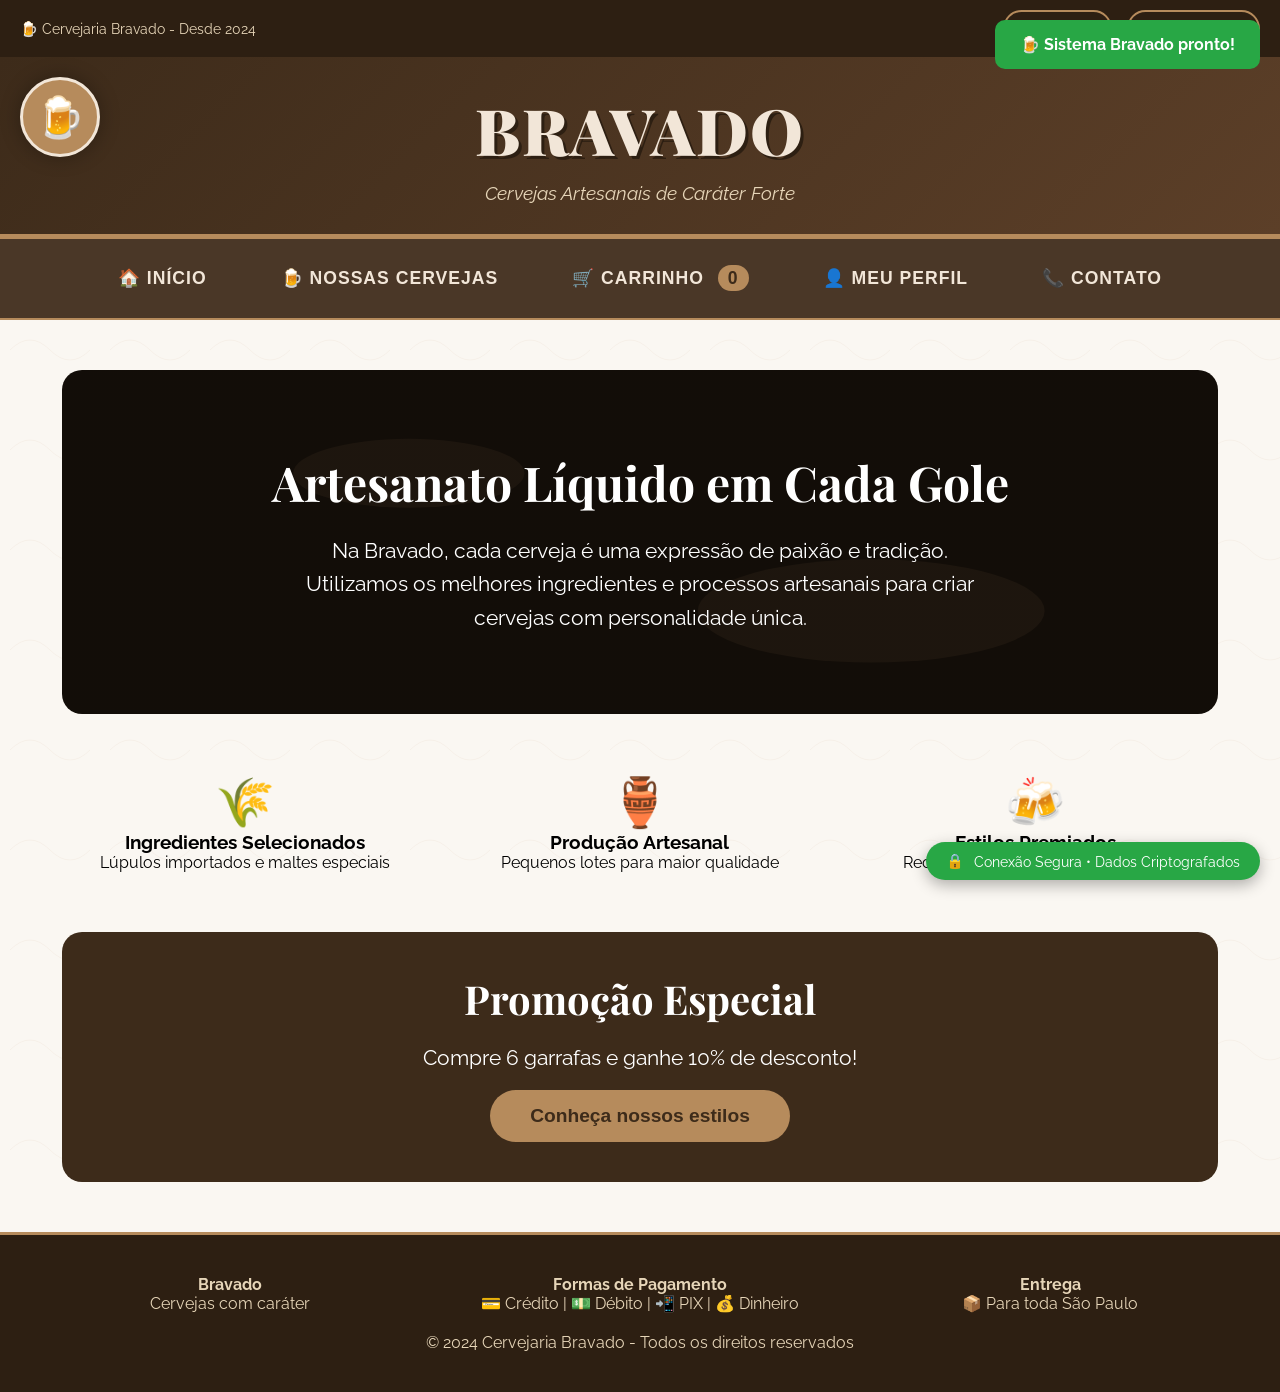
<file: index.html>
<!DOCTYPE html>
<html lang="pt-br">
<head>
    <meta charset="UTF-8">
    <meta name="viewport" content="width=device-width, initial-scale=1.0">
    <title>Bravado - Cervejas Artesanais</title>
    
    <!-- CSS -->
    <link rel="stylesheet" href="css/style.css">
    <link rel="stylesheet" href="css/components.css">
    <link rel="stylesheet" href="css/responsive.css">
    
    <!-- Fontes -->
    <link href="https://fonts.googleapis.com/css2?family=Playfair+Display:wght@400;700;900&family=Raleway:wght@300;400;600&display=swap" rel="stylesheet">
</head>
<body>
    <!-- Loading -->
    <div class="loading" id="loading">
        <div class="spinner"></div>
        <p style="margin-top: 20px;">Processando...</p>
    </div>

    <!-- Indicador de segurança -->
    <div class="security-badge">
        <span>🔒</span>
        <span>Conexão Segura • Dados Criptografados</span>
    </div>

    <!-- Barra superior -->
    <div class="top-bar">
        <div>🍺 Cervejaria Bravado - Desde 2024</div>
        <div class="auth-buttons" id="auth-buttons">
            <button onclick="window.auth.abrirModalLogin()">🔐 Entrar</button>
            <button onclick="window.auth.abrirModalCadastro()">📝 Cadastrar</button>
        </div>
        <div class="user-info" id="user-info" style="display: none;">
            <span>👤 Olá, <span id="user-name"></span></span>
            <button onclick="window.auth.logout()">Sair</button>
        </div>
    </div>

    <header>
        <div class="logo-badge">🍺</div>
        <h1>BRAVADO</h1>
        <p>Cervejas Artesanais de Caráter Forte</p>
    </header>

    <nav>
        <button onclick="window.main.mostrarPagina('home')">🏠 Início</button>
        <button onclick="window.main.mostrarPagina('products')">🍺 Nossas Cervejas</button>
        <button onclick="window.main.mostrarPagina('cart')">🛒 Carrinho <span class="carrinho-count" id="carrinho-count">0</span></button>
        <button onclick="window.main.mostrarPagina('profile')">👤 Meu Perfil</button>
        <button onclick="window.main.mostrarPagina('contact')">📞 Contato</button>
    </nav>

    <!-- Containers para modais (serão preenchidos via JS) -->
    <div id="modal-login" class="modal"></div>
    <div id="modal-cadastro" class="modal"></div>
    <div id="modal-recuperar-senha" class="modal"></div>
    <div id="modal-verificar-codigo" class="modal"></div>
    <div id="modal-redefinir-senha" class="modal"></div>
    <div id="modal-pagamento" class="pagamento-modal"></div>

    <main>
        <div id="mensagem-area"></div>
        <div id="page-container"></div>
    </main>

    <footer>
        <div class="footer-content">
            <div>
                <h4>Bravado</h4>
                <p>Cervejas com caráter</p>
            </div>
            <div>
                <h4>Formas de Pagamento</h4>
                <p>💳 Crédito | 💵 Débito | 📲 PIX | 💰 Dinheiro</p>
            </div>
            <div>
                <h4>Entrega</h4>
                <p>📦 Para toda São Paulo</p>
            </div>
        </div>
        <p>&copy; 2024 Cervejaria Bravado - Todos os direitos reservados</p>
    </footer>

    <!-- JavaScript Modules -->
    
    <script src="js/main.js"></script>
    <script src="js/auth.js"></script>
    <script src="js/products.js"></script>
    <script src="js/cart.js"></script>
    <script src="js/payment.js"></script>
    <script src="js/profile.js"></script>
    
    <script>
        document.addEventListener('DOMContentLoaded', function() {
            // CORREÇÃO: window.Bravado tem o inicializar, não window.main
            window.Bravado.inicializar();
        });
    </script>
    
</body>

</html>
</file>
<file: css/style.css>
/* ============================================
   ESTILOS BASE - Cervejaria Bravado
   ============================================ */

* {
    margin: 0;
    padding: 0;
    box-sizing: border-box;
}

body {
    font-family: 'Raleway', sans-serif;
    background-color: #faf7f2;
    background-image: url('data:image/svg+xml;utf8,<svg xmlns="http://www.w3.org/2000/svg" width="100" height="100" viewBox="0 0 100 100"><rect width="100" height="100" fill="none" /><path d="M10 50 Q 30 30, 50 50 T 90 50" stroke="%23d4b08c" stroke-width="0.5" fill="none" opacity="0.2"/></svg>');
    display: flex;
    flex-direction: column;
    min-height: 100vh;
}

/* TOP BAR */
.top-bar {
    background-color: #2d1f12;
    padding: 10px 20px;
    display: flex;
    justify-content: space-between;
    align-items: center;
    color: #e6d5b8;
    font-size: 0.9rem;
    flex-wrap: wrap;
    gap: 10px;
}

.auth-buttons {
    display: flex;
    gap: 15px;
}

.auth-buttons button {
    background: none;
    border: 2px solid #b68b5c;
    color: #e6d5b8;
    cursor: pointer;
    font-size: 0.9rem;
    padding: 8px 20px;
    border-radius: 25px;
    transition: all 0.3s;
    font-weight: 600;
}

.auth-buttons button:hover {
    background-color: #b68b5c;
    color: #2d1f12;
    transform: translateY(-2px);
}

.user-info {
    display: flex;
    align-items: center;
    gap: 20px;
}

.user-info span {
    color: #b68b5c;
    font-weight: bold;
    font-size: 1.1rem;
}

.user-info button {
    background-color: #dc3545;
    color: white;
    border: none;
    padding: 8px 20px;
    border-radius: 25px;
    cursor: pointer;
    font-weight: 600;
    transition: all 0.3s;
}

.user-info button:hover {
    background-color: #c82333;
    transform: translateY(-2px);
}

/* HEADER */
header {
    background: linear-gradient(135deg, #3d2b1a 0%, #5c3f28 100%);
    color: #f2e6d8;
    padding: 30px 20px;
    text-align: center;
    border-bottom: 5px solid #b68b5c;
    position: relative;
}

header h1 {
    font-family: 'Playfair Display', serif;
    font-size: 4rem;
    font-weight: 900;
    letter-spacing: 2px;
    text-transform: uppercase;
    text-shadow: 3px 3px 0px #2d1f12;
}

header p {
    font-size: 1.2rem;
    font-style: italic;
    color: #e6d5b8;
    margin-top: 10px;
}

.logo-badge {
    width: 80px;
    height: 80px;
    background-color: #b68b5c;
    border-radius: 50%;
    position: absolute;
    top: 20px;
    left: 20px;
    display: flex;
    align-items: center;
    justify-content: center;
    font-size: 2.5rem;
    font-weight: bold;
    color: #3d2b1a;
    border: 3px solid #f2e6d8;
    box-shadow: 0 0 20px rgba(0,0,0,0.3);
}

/* NAVEGAÇÃO */
nav {
    background-color: #4a3727;
    padding: 15px;
    text-align: center;
    border-bottom: 2px solid #b68b5c;
    position: sticky;
    top: 0;
    z-index: 100;
    display: flex;
    justify-content: center;
    flex-wrap: wrap;
    gap: 10px;
}

nav button {
    color: #f2e6d8;
    background: none;
    border: 2px solid transparent;
    margin: 0 5px;
    padding: 12px 25px;
    font-size: 1.1rem;
    font-weight: 600;
    cursor: pointer;
    border-radius: 40px;
    transition: all 0.3s;
    text-transform: uppercase;
    letter-spacing: 1px;
}

nav button:hover {
    border-color: #b68b5c;
    background-color: rgba(182, 139, 92, 0.2);
    transform: translateY(-2px);
}

.carrinho-count {
    background-color: #b68b5c;
    color: #3d2b1a;
    padding: 3px 10px;
    border-radius: 20px;
    margin-left: 8px;
    font-weight: bold;
}

/* MAIN CONTENT */
main {
    flex: 1;
    padding: 30px;
    max-width: 1400px;
    margin: 20px auto;
    width: 95%;
}

/* HERO SECTION */
.hero {
    background: linear-gradient(rgba(0,0,0,0.7), rgba(0,0,0,0.7)), url('data:image/svg+xml;utf8,<svg xmlns="http://www.w3.org/2000/svg" viewBox="0 0 100 100" preserveAspectRatio="none"><polygon points="0,0 100,0 100,100 0,100" fill="%233d2b1a"/><circle cx="30" cy="30" r="10" fill="%23b68b5c" opacity="0.3"/><circle cx="70" cy="70" r="15" fill="%23b68b5c" opacity="0.3"/></svg>');
    background-size: cover;
    color: white;
    padding: 80px 40px;
    border-radius: 20px;
    margin-bottom: 40px;
    text-align: center;
}

.hero h2 {
    font-family: 'Playfair Display', serif;
    font-size: 3rem;
    margin-bottom: 20px;
}

.hero p {
    font-size: 1.3rem;
    max-width: 700px;
    margin: 0 auto;
    line-height: 1.6;
}

/* MENSAGENS */
.mensagem {
    position: fixed;
    top: 20px;
    right: 20px;
    padding: 15px 25px;
    border-radius: 10px;
    color: white;
    font-weight: bold;
    z-index: 3000;
    animation: slideInRight 0.3s ease;
}

.mensagem.sucesso { background-color: #28a745; }
.mensagem.erro { background-color: #dc3545; }
.mensagem.info { background-color: #17a2b8; }

@keyframes slideInRight {
    from {
        transform: translateX(100%);
        opacity: 0;
    }
    to {
        transform: translateX(0);
        opacity: 1;
    }
}

/* LOADING */
.loading {
    display: none;
    position: fixed;
    top: 0;
    left: 0;
    width: 100%;
    height: 100%;
    background-color: rgba(255,255,255,0.9);
    z-index: 4000;
    justify-content: center;
    align-items: center;
    flex-direction: column;
}

.loading.active {
    display: flex;
}

.spinner {
    width: 50px;
    height: 50px;
    border: 5px solid #f3f3f3;
    border-top: 5px solid #b68b5c;
    border-radius: 50%;
    animation: spin 1s linear infinite;
}

@keyframes spin {
    0% { transform: rotate(0deg); }
    100% { transform: rotate(360deg); }
}

/* SECURITY BADGE */
.security-badge {
    position: fixed;
    bottom: 20px;
    right: 20px;
    background-color: #28a745;
    color: white;
    padding: 10px 20px;
    border-radius: 50px;
    font-size: 0.9rem;
    display: flex;
    align-items: center;
    gap: 10px;
    box-shadow: 0 5px 15px rgba(0,0,0,0.3);
    z-index: 1000;
    animation: pulse 2s infinite;
}

@keyframes pulse {
    0% { transform: scale(1); }
    50% { transform: scale(1.05); }
    100% { transform: scale(1); }
}

/* FOOTER */
footer {
    background-color: #2d1f12;
    color: #e6d5b8;
    text-align: center;
    padding: 40px;
    margin-top: auto;
    border-top: 3px solid #b68b5c;
}

.footer-content {
    max-width: 1200px;
    margin: 0 auto;
    display: grid;
    grid-template-columns: repeat(3, 1fr);
    gap: 30px;
    margin-bottom: 20px;
}
</file>
<file: css/components.css>
/* ============================================
   COMPONENTES - Modais, Cards, Formulários
   ============================================ */

/* MODAIS */
.modal {
    display: none;
    position: fixed;
    top: 0;
    left: 0;
    width: 100%;
    height: 100%;
    background-color: rgba(0, 0, 0, 0.8);
    z-index: 2000;
    justify-content: center;
    align-items: center;
}

.modal.active {
    display: flex;
}

.modal-content {
    background-color: #faf7f2;
    padding: 40px;
    border-radius: 20px;
    max-width: 450px;
    width: 90%;
    position: relative;
    border: 3px solid #b68b5c;
    animation: slideIn 0.3s ease;
    max-height: 90vh;
    overflow-y: auto;
}

@keyframes slideIn {
    from {
        transform: translateY(-50px);
        opacity: 0;
    }
    to {
        transform: translateY(0);
        opacity: 1;
    }
}

.close-modal {
    position: absolute;
    top: 15px;
    right: 20px;
    font-size: 2rem;
    cursor: pointer;
    color: #3d2b1a;
    transition: transform 0.3s;
}

.close-modal:hover {
    transform: scale(1.2);
    color: #b68b5c;
}

.modal-content h2 {
    font-family: 'Playfair Display', serif;
    color: #3d2b1a;
    margin-bottom: 30px;
    text-align: center;
    font-size: 2rem;
}

/* FORMULÁRIOS */
.form-group {
    margin-bottom: 20px;
}

.form-group label {
    display: block;
    margin-bottom: 5px;
    color: #3d2b1a;
    font-weight: bold;
}

.form-group input, 
.form-group select, 
.form-group textarea {
    width: 100%;
    padding: 12px;
    border: 2px solid #e6d5b8;
    border-radius: 8px;
    font-size: 1rem;
    transition: border-color 0.3s;
    font-family: 'Raleway', sans-serif;
}

.form-group input:focus, 
.form-group select:focus, 
.form-group textarea:focus {
    outline: none;
    border-color: #b68b5c;
}

.form-group textarea {
    resize: vertical;
    min-height: 100px;
}

/* BOTÕES */
.btn-auth {
    width: 100%;
    padding: 15px;
    background-color: #3d2b1a;
    color: white;
    border: none;
    border-radius: 50px;
    font-size: 1.1rem;
    font-weight: bold;
    cursor: pointer;
    transition: all 0.3s;
    margin-top: 10px;
}

.btn-auth:hover {
    background-color: #5c3f28;
    transform: scale(1.02);
}

.btn-secondary {
    width: 100%;
    padding: 15px;
    background-color: #6c757d;
    color: white;
    border: none;
    border-radius: 50px;
    font-size: 1.1rem;
    font-weight: bold;
    cursor: pointer;
    transition: all 0.3s;
    margin-top: 10px;
}

.btn-secondary:hover {
    background-color: #5a6268;
    transform: scale(1.02);
}

.btn-limpar {
    background-color: #dc3545;
    color: white;
    border: none;
    padding: 10px 20px;
    border-radius: 8px;
    cursor: pointer;
    font-weight: bold;
    transition: background-color 0.3s;
}

.btn-limpar:hover {
    background-color: #c82333;
}

.btn-finalizar {
    background-color: #28a745;
    color: white;
    border: none;
    padding: 15px 40px;
    border-radius: 50px;
    font-size: 1.2rem;
    font-weight: bold;
    cursor: pointer;
    transition: all 0.3s;
    margin-top: 20px;
    width: 100%;
}

.btn-finalizar:hover {
    background-color: #218838;
    transform: scale(1.02);
}

/* LINKS DE AUTENTICAÇÃO */
.auth-switch {
    text-align: center;
    margin-top: 20px;
    color: #666;
}

.auth-switch a {
    color: #b68b5c;
    font-weight: bold;
    cursor: pointer;
    text-decoration: none;
    transition: color 0.3s;
}

.auth-switch a:hover {
    color: #3d2b1a;
    text-decoration: underline;
}

.forgot-password {
    text-align: right;
    margin: 10px 0;
}

.forgot-password a {
    color: #b68b5c;
    font-size: 0.9rem;
    cursor: pointer;
    text-decoration: none;
}

.forgot-password a:hover {
    text-decoration: underline;
}

/* CARDS DE PRODUTOS */
.produtos-grid {
    display: grid;
    grid-template-columns: repeat(auto-fill, minmax(350px, 1fr));
    gap: 30px;
    margin-top: 30px;
}

.cerveja-card {
    background: white;
    border-radius: 20px;
    overflow: hidden;
    box-shadow: 0 10px 30px rgba(0,0,0,0.1);
    transition: all 0.3s;
    border: 1px solid #e6d5b8;
}

.cerveja-card:hover {
    transform: translateY(-10px);
    box-shadow: 0 20px 40px rgba(0,0,0,0.2);
}

.cerveja-imagem {
    height: 200px;
    background: linear-gradient(135deg, #b68b5c 0%, #8b6b47 100%);
    display: flex;
    align-items: center;
    justify-content: center;
    position: relative;
    border-bottom: 3px solid #3d2b1a;
}

.cerveja-imagem span {
    font-size: 5rem;
    filter: drop-shadow(5px 5px 5px rgba(0,0,0,0.3));
}

.cerveja-tipo {
    position: absolute;
    top: 15px;
    right: 15px;
    background-color: #3d2b1a;
    color: #f2e6d8;
    padding: 8px 15px;
    border-radius: 30px;
    font-weight: bold;
    font-size: 0.9rem;
    letter-spacing: 1px;
}

.cerveja-info {
    padding: 25px;
}

.cerveja-nome {
    font-family: 'Playfair Display', serif;
    font-size: 1.8rem;
    color: #3d2b1a;
    margin-bottom: 10px;
}

.cerveja-descricao {
    color: #666;
    margin-bottom: 20px;
    line-height: 1.6;
    font-style: italic;
}

.opcoes-embalagem {
    display: flex;
    gap: 15px;
    margin-bottom: 20px;
}

.opcao-embalagem {
    flex: 1;
    border: 2px solid #e6d5b8;
    border-radius: 10px;
    padding: 15px;
    text-align: center;
    cursor: pointer;
    transition: all 0.3s;
}

.opcao-embalagem:hover {
    border-color: #b68b5c;
    background-color: #faf7f2;
    transform: scale(1.02);
}

.opcao-embalagem.selecionada {
    border-color: #b68b5c;
    background-color: #f2e6d8;
    font-weight: bold;
    box-shadow: 0 0 10px rgba(182, 139, 92, 0.3);
}

.opcao-embalagem .tamanho {
    font-size: 1.2rem;
    font-weight: bold;
    color: #3d2b1a;
}

.opcao-embalagem .preco {
    color: #b68b5c;
    font-size: 1.3rem;
    font-weight: bold;
    margin-top: 5px;
}

.btn-adicionar {
    width: 100%;
    background-color: #3d2b1a;
    color: white;
    border: none;
    padding: 15px;
    border-radius: 50px;
    font-size: 1.1rem;
    font-weight: bold;
    cursor: pointer;
    transition: all 0.3s;
    text-transform: uppercase;
    letter-spacing: 1px;
}

.btn-adicionar:hover {
    background-color: #5c3f28;
    transform: scale(1.02);
}

/* CARRINHO */
.carrinho-container {
    background-color: white;
    border-radius: 20px;
    padding: 30px;
    box-shadow: 0 10px 30px rgba(0,0,0,0.1);
}

.carrinho-item {
    display: flex;
    justify-content: space-between;
    align-items: center;
    padding: 20px;
    border-bottom: 1px solid #e6d5b8;
    background-color: #faf7f2;
    margin: 10px 0;
    border-radius: 10px;
    flex-wrap: wrap;
    gap: 15px;
}

.carrinho-item-acoes {
    display: flex;
    gap: 15px;
    align-items: center;
}

.carrinho-item-acoes button {
    background-color: #3d2b1a;
    color: white;
    border: none;
    width: 35px;
    height: 35px;
    border-radius: 50%;
    cursor: pointer;
    font-weight: bold;
    transition: all 0.3s;
}

.carrinho-item-acoes button:hover {
    background-color: #5c3f28;
    transform: scale(1.1);
}

.carrinho-item-acoes button.remover {
    background-color: #dc3545;
    width: auto;
    border-radius: 8px;
    padding: 8px 15px;
}

/* PERFIL */
.perfil-container {
    background-color: white;
    border-radius: 20px;
    padding: 30px;
    box-shadow: 0 10px 30px rgba(0,0,0,0.1);
}

.perfil-header {
    display: flex;
    align-items: center;
    gap: 30px;
    margin-bottom: 30px;
    padding-bottom: 20px;
    border-bottom: 2px solid #e6d5b8;
    flex-wrap: wrap;
}

.perfil-avatar {
    width: 100px;
    height: 100px;
    background: linear-gradient(135deg, #b68b5c 0%, #8b6b47 100%);
    border-radius: 50%;
    display: flex;
    align-items: center;
    justify-content: center;
    font-size: 3rem;
    color: white;
}

.perfil-info h3 {
    font-size: 2rem;
    color: #3d2b1a;
    margin-bottom: 5px;
}

.perfil-acoes {
    display: flex;
    gap: 15px;
    margin-left: auto;
}

.perfil-acoes button {
    background-color: #b68b5c;
    color: white;
    border: none;
    padding: 10px 20px;
    border-radius: 8px;
    cursor: pointer;
    font-weight: bold;
    transition: background-color 0.3s;
}

.perfil-acoes button:hover {
    background-color: #8b6b47;
}

.avaliacao-container {
    margin: 30px 0;
    padding: 20px;
    background-color: #faf7f2;
    border-radius: 10px;
    text-align: center;
}

.estrelas {
    color: #ffc107;
    font-size: 2rem;
    cursor: pointer;
    margin: 15px 0;
}

.estrelas span {
    margin: 0 5px;
    transition: transform 0.3s;
    display: inline-block;
}

.estrelas span:hover {
    transform: scale(1.3);
}

.historico-pedidos {
    margin-top: 30px;
}

.pedido-card {
    border: 2px solid #e6d5b8;
    border-radius: 10px;
    padding: 20px;
    margin: 15px 0;
    background-color: #faf7f2;
}

.programa-fidelidade {
    margin-top: 30px;
    padding: 20px;
    background: linear-gradient(135deg, #b68b5c 0%, #8b6b47 100%);
    border-radius: 10px;
    color: white;
}

/* CONTATO */
.contato-container {
    display: grid;
    grid-template-columns: 1fr 1fr;
    gap: 40px;
    background-color: white;
    border-radius: 20px;
    padding: 40px;
    box-shadow: 0 10px 30px rgba(0,0,0,0.1);
}

/* PAGAMENTO */
.pagamento-modal {
    display: none;
    position: fixed;
    top: 0;
    left: 0;
    width: 100%;
    height: 100%;
    background-color: rgba(0, 0, 0, 0.8);
    z-index: 2000;
    justify-content: center;
    align-items: center;
}

.pagamento-modal.active {
    display: flex;
}

.pagamento-content {
    background-color: #faf7f2;
    padding: 40px;
    border-radius: 20px;
    max-width: 600px;
    width: 95%;
    max-height: 90vh;
    overflow-y: auto;
    border: 3px solid #b68b5c;
    animation: slideIn 0.3s ease;
}

.metodos-pagamento {
    display: grid;
    grid-template-columns: repeat(3, 1fr);
    gap: 15px;
    margin: 30px 0;
}

.metodo-pagamento {
    border: 2px solid #e6d5b8;
    border-radius: 10px;
    padding: 20px 10px;
    text-align: center;
    cursor: pointer;
    transition: all 0.3s;
}

.metodo-pagamento:hover {
    border-color: #b68b5c;
    background-color: #f2e6d8;
    transform: scale(1.02);
}

.metodo-pagamento.selecionado {
    border-color: #28a745;
    background-color: #d4edda;
    box-shadow: 0 0 15px rgba(40, 167, 69, 0.3);
}

.metodo-pagamento span {
    font-size: 2.5rem;
    display: block;
    margin-bottom: 10px;
}

.forma-pagamento {
    display: none;
    margin-top: 20px;
    padding: 20px;
    border: 2px solid #e6d5b8;
    border-radius: 10px;
}

.forma-pagamento.active {
    display: block;
}

.cartao-virtual {
    background: linear-gradient(135deg, #667eea 0%, #764ba2 100%);
    color: white;
    padding: 20px;
    border-radius: 15px;
    margin-bottom: 20px;
    position: relative;
    height: 180px;
    display: flex;
    flex-direction: column;
    justify-content: flex-end;
    box-shadow: 0 10px 20px rgba(0,0,0,0.2);
}

.cartao-numero {
    font-size: 1.5rem;
    letter-spacing: 2px;
    margin: 10px 0;
    font-family: monospace;
}

.qr-code {
    width: 150px;
    height: 150px;
    background: linear-gradient(45deg, #f3f3f3 0%, #e6e6e6 100%);
    margin: 20px auto;
    display: flex;
    align-items: center;
    justify-content: center;
    font-size: 4rem;
    border: 2px solid #333;
}

.pix-copia {
    background-color: #f2e6d8;
    padding: 15px;
    border-radius: 10px;
    display: flex;
    gap: 10px;
    margin-top: 20px;
}

.pix-copia input {
    flex: 1;
    padding: 10px;
    border: 2px solid #e6d5b8;
    border-radius: 5px;
    font-family: monospace;
}

.pix-copia button {
    background-color: #b68b5c;
    color: white;
    border: none;
    padding: 10px 20px;
    border-radius: 5px;
    cursor: pointer;
    transition: background-color 0.3s;
}

.pix-copia button:hover {
    background-color: #8b6b47;
}

.codigo-barras {
    font-family: monospace;
    font-size: 1.2rem;
    letter-spacing: 2px;
    background: #f2e6d8;
    padding: 20px;
    border-radius: 10px;
    margin: 20px 0;
    word-break: break-all;
}

.resumo-pedido {
    background-color: #f2e6d8;
    padding: 20px;
    border-radius: 10px;
    margin-bottom: 20px;
}

.cupom-area {
    display: flex;
    gap: 10px;
    margin: 20px 0;
    padding: 20px;
    background-color: #f2e6d8;
    border-radius: 10px;
}

.cupom-area input {
    flex: 1;
    padding: 12px;
    border: 2px solid #e6d5b8;
    border-radius: 5px;
}

.cupom-area button {
    background-color: #b68b5c;
    color: white;
    border: none;
    padding: 12px 25px;
    border-radius: 5px;
    cursor: pointer;
    font-weight: bold;
    transition: background-color 0.3s;
}

.cupom-area button:hover {
    background-color: #8b6b47;
}
</file>
<file: css/responsive.css>
/* ============================================
   RESPONSIVIDADE - Mobile, Tablet, Desktop
   ============================================ */

@media (max-width: 1200px) {
    .produtos-grid {
        grid-template-columns: repeat(3, 1fr);
    }
}

@media (max-width: 992px) {
    .produtos-grid {
        grid-template-columns: repeat(2, 1fr);
    }
    
    .contato-container {
        grid-template-columns: 1fr;
    }
}

@media (max-width: 768px) {
    header h1 {
        font-size: 2.5rem;
    }
    
    .logo-badge {
        width: 60px;
        height: 60px;
        font-size: 1.8rem;
        top: 10px;
        left: 10px;
    }
    
    .top-bar {
        flex-direction: column;
        text-align: center;
    }
    
    nav button {
        padding: 8px 15px;
        font-size: 0.9rem;
    }
    
    .produtos-grid {
        grid-template-columns: 1fr;
    }
    
    .perfil-header {
        flex-direction: column;
        text-align: center;
    }
    
    .perfil-acoes {
        margin-left: 0;
    }
    
    .footer-content {
        grid-template-columns: 1fr;
    }
    
    .metodos-pagamento {
        grid-template-columns: 1fr;
    }
}

@media (max-width: 480px) {
    .hero {
        padding: 40px 20px;
    }
    
    .hero h2 {
        font-size: 2rem;
    }
    
    .carrinho-item {
        flex-direction: column;
        text-align: center;
    }
    
    .modal-content {
        padding: 20px;
    }
}
</file>
